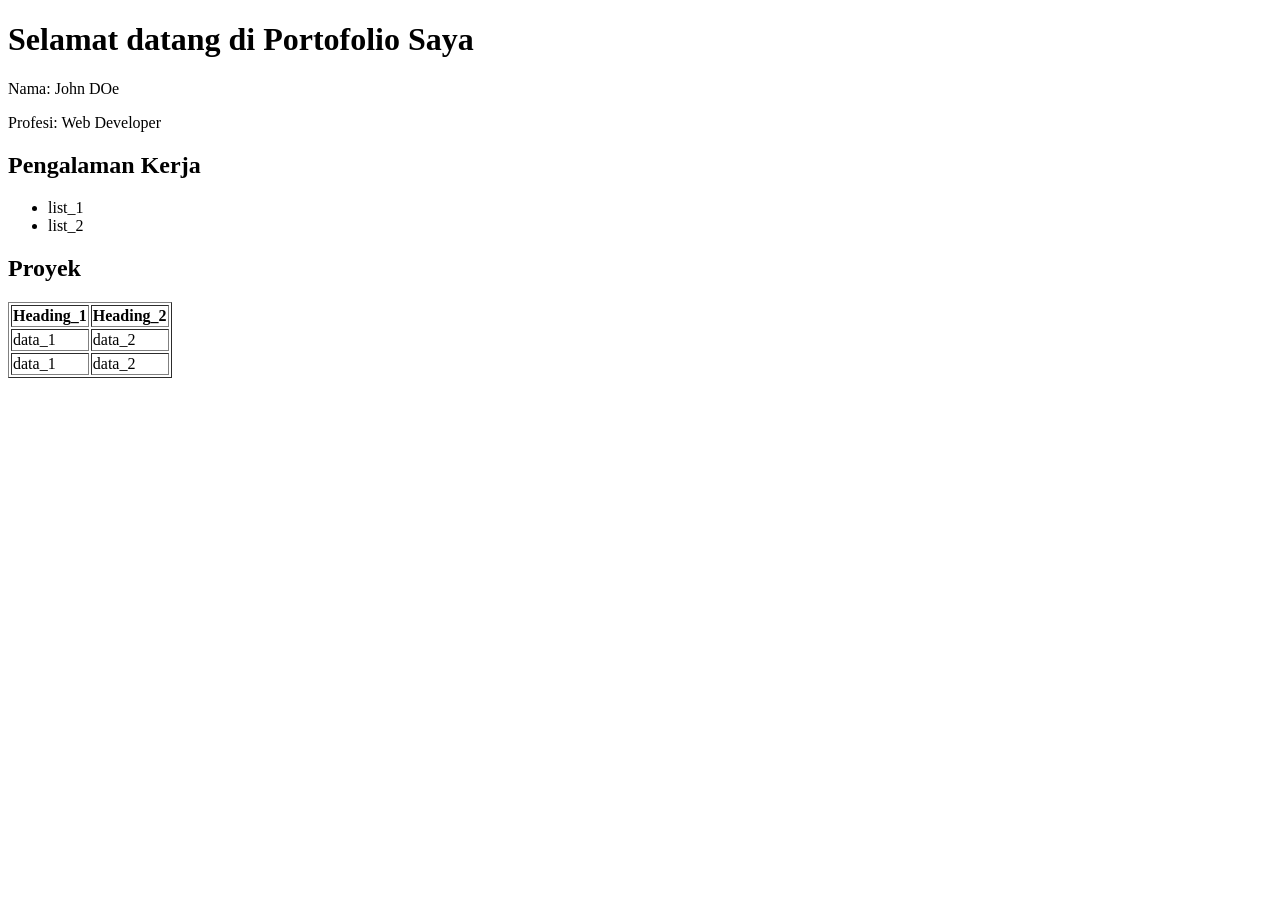
<file: pertemuan 1/index.html>
<!DOCTYPE html>
<html lang="en">

<head>
    <meta charset="UTF-8">
    <meta name="viewport" content="width=device-width, initial-scale=1.0">
    <title>Portofolio Saya</title>
</head>

<body>
    <h1>Selamat datang di Portofolio Saya</h1>
    <p>Nama: John DOe</p>
    <p>Profesi: Web Developer</p>
    <h2>Pengalaman Kerja</h2>
    <ul>
        <li>list_1</li>
        <li>list_2</li>
    </ul>
    <h2>Proyek</h2>
    <table border="1">
        <tr>
            <th>Heading_1</th>
            <th>Heading_2</th>
        </tr>
        <tr>
            <td>data_1</td>
            <td>data_2</td>
        </tr>
        <tr>
            <td>data_1</td>
            <td>data_2</td>
        </tr>
    </table>
</body>

</html>
</file>
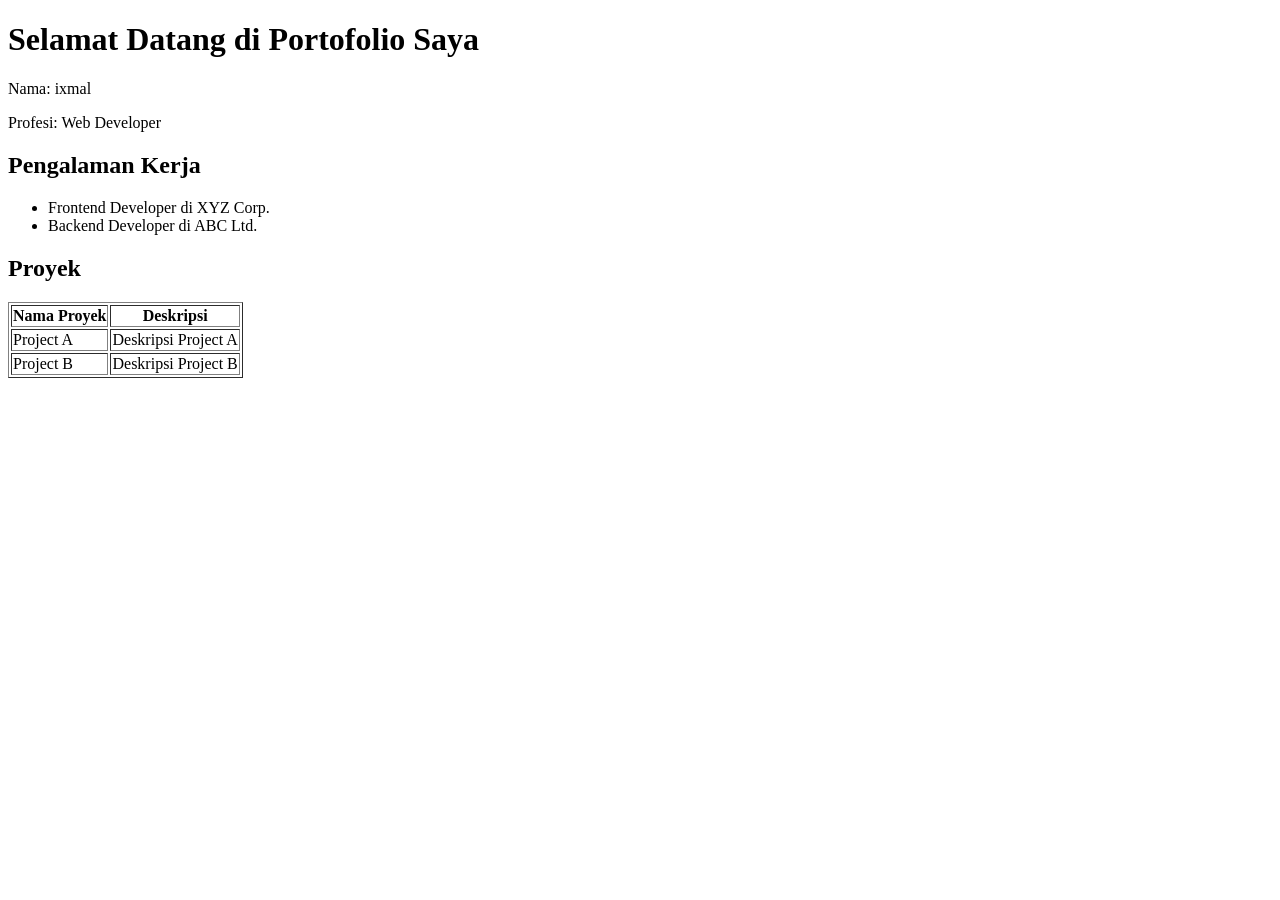
<file: Praktikum Web/index.html>
<!DOCTYPE html>
<html lang="en">
<head>
    <meta charset="UTF-8">
    <meta name="viewport" content="width=device-width, initial-scale=1.0">
    <title>Portofolio Saya</title>
</head>
<body>
    <h1>Selamat Datang di Portofolio Saya</h1>
    <p>Nama: ixmal</p>
    <p>Profesi: Web Developer</p>

    <h2>Pengalaman Kerja</h2>
    <ul>
        <li>Frontend Developer di XYZ Corp.</li>
        <li>Backend Developer di ABC Ltd.</li>
    </ul>

    <h2>Proyek</h2>
    <table border="1">
        <tr>
            <th>Nama Proyek</th>
            <th>Deskripsi</th>
        </tr>
        <tr>
            <td>Project A</td>
            <td>Deskripsi Project A</td>
        </tr>
         <tr>
            <td>Project B</td>
            <td>Deskripsi Project B</td>
        </tr>
    </table>
</body>
</html>
</file>
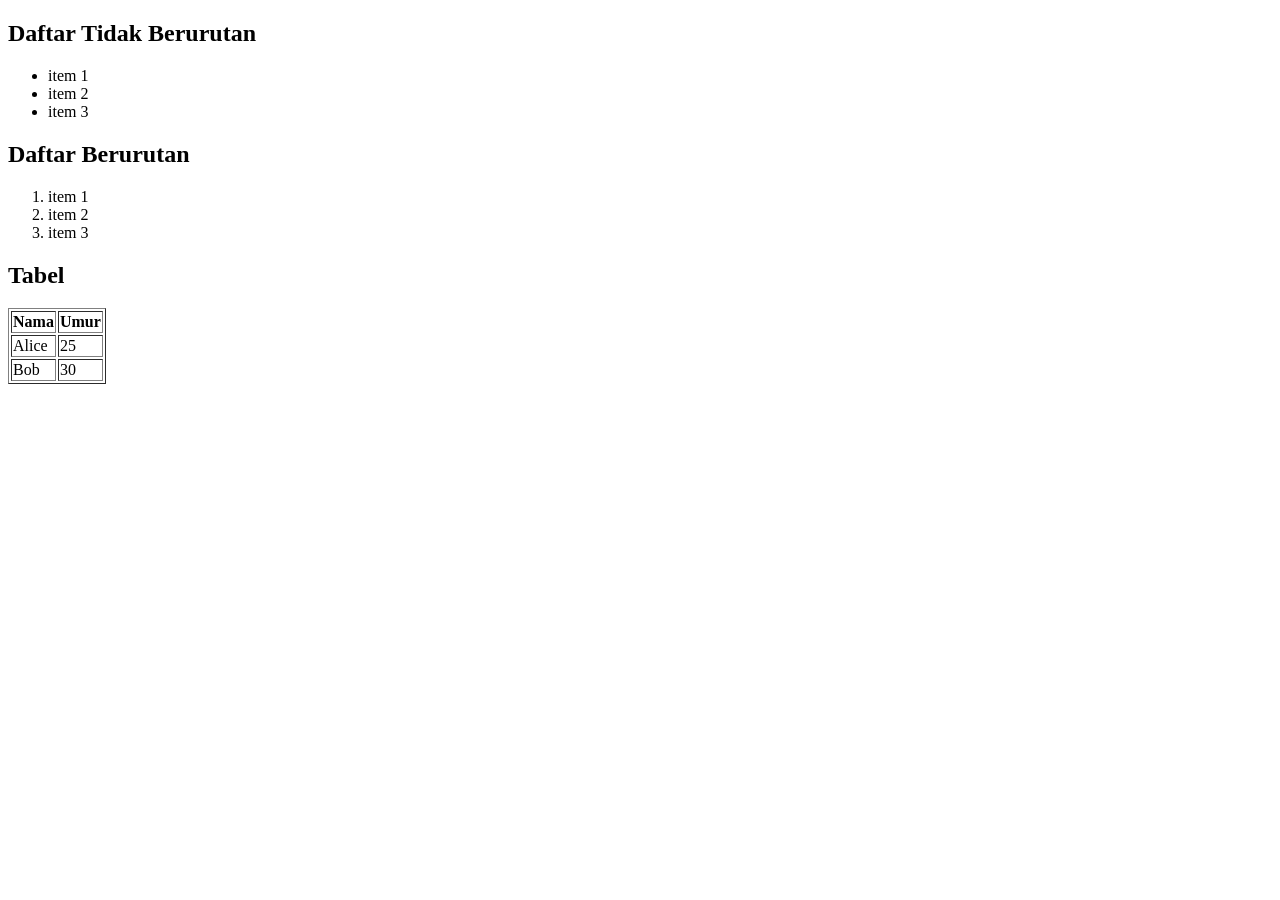
<file: D&T.html>
<!DOCTYPE html>
<html lang="en">

<head>
    <meta charset="UTF-8">
    <meta name="viewport" content="width=device-width, initial-scale=1.0">
    <title>Daftar dan Tabel</title>
</head>

<body>
    <h2>Daftar Tidak Berurutan</h2>
    <ul>
        <li>item 1</li>
        <li>item 2</li>
        <li>item 3</li>
    </ul>
    <h2>Daftar Berurutan</h2>
    <ol>
        <li>item 1</li>
        <li>item 2</li>
        <li>item 3</li>
    </ol>
    <h2>Tabel</h2>
    <table border="1">
        <tr>
            <th>Nama</th>
            <th>Umur</th>
        </tr>
        <tr>
            <td>Alice</td>
            <td>25</td>
        </tr>
        <tr>
            <td>Bob</td>
            <td>30</td>
        </tr>
    </table>
</body>

</html>
</file>
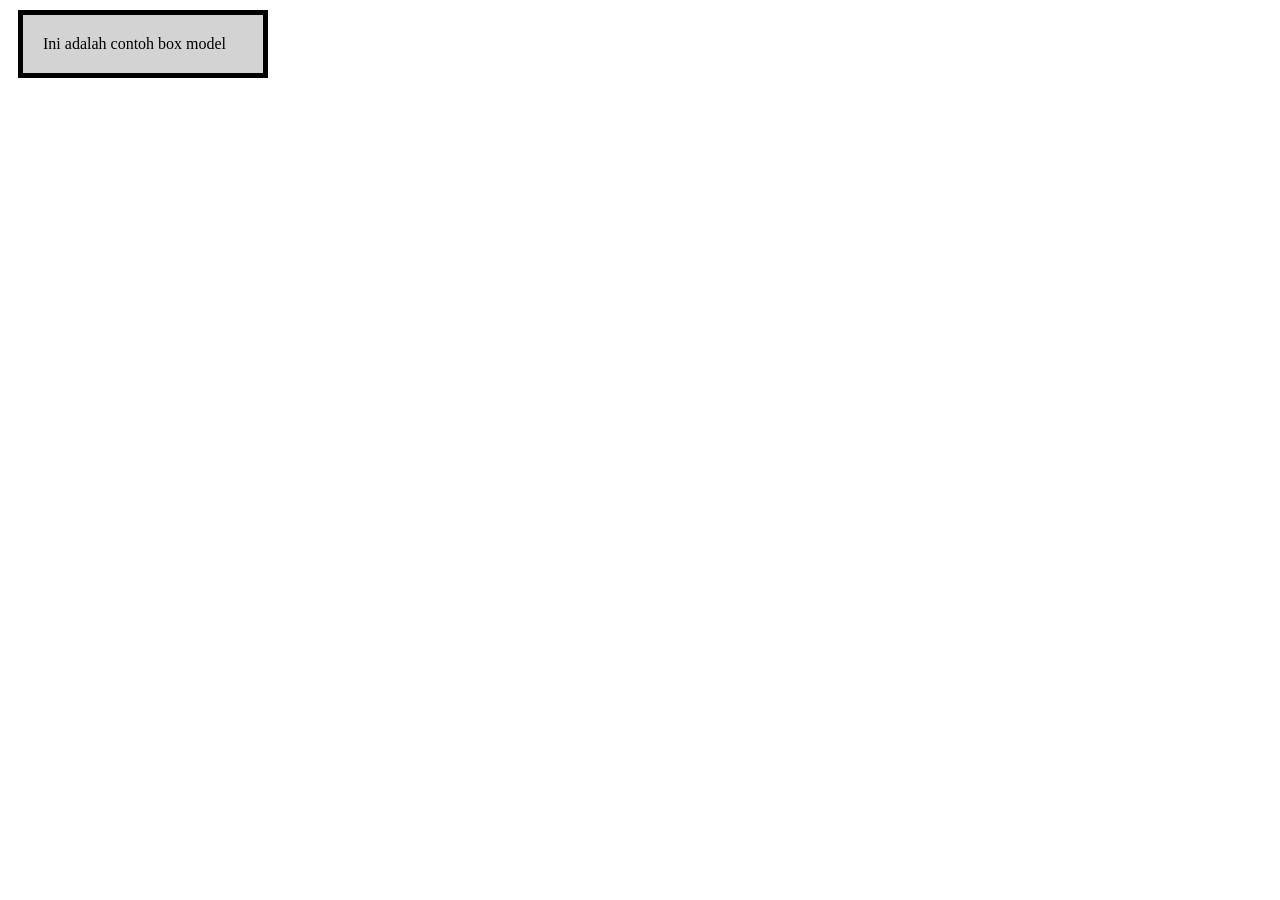
<file: pertemuan 1/boxmode.html>
<!DOCTYPE html>
<html lang="en">

<head>
    <meta charset="UTF-8">
    <meta name="viewport" content="width=device-width, initial-scale=1.0">
    <title>Box Model</title>

    <style>
        .box {
            width: 200px;
            padding: 20px;
            border: 5px solid black;
            margin: 10px;
            background-color: lightgray;
        }
    </style>
</head>

<body>
    <div class="box">Ini adalah contoh box model</div>
</body>

</html>
</file>
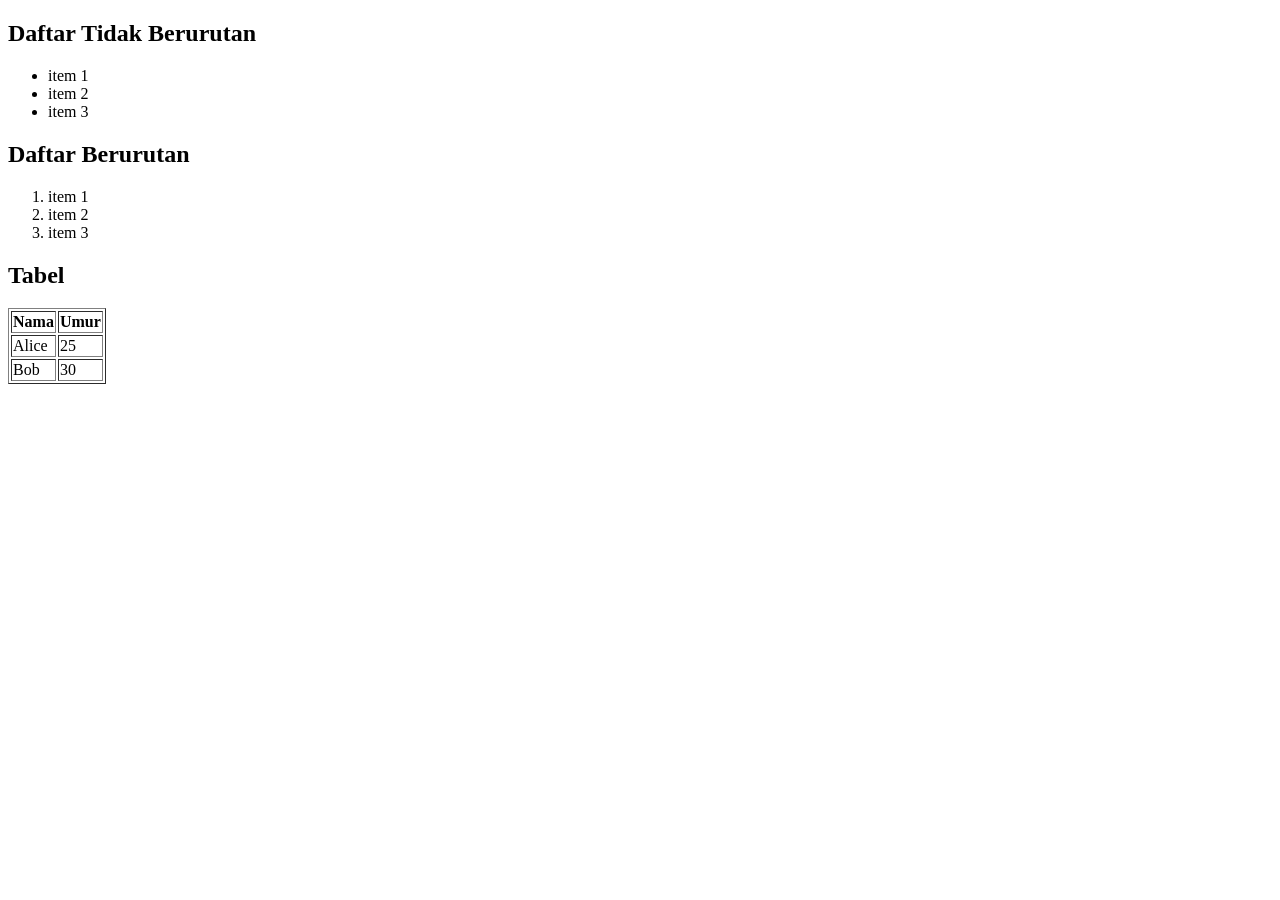
<file: pertemuan 1/d&t.html>
<!DOCTYPE html>
<html lang="en">

<head>
    <meta charset="UTF-8">
    <meta name="viewport" content="width=device-width, initial-scale=1.0">
    <title>Daftar dan Tabel</title>
</head>

<body>
    <h2>Daftar Tidak Berurutan</h2>
    <ul>
        <li>item 1</li>
        <li>item 2</li>
        <li>item 3</li>
    </ul>
    <h2>Daftar Berurutan</h2>
    <ol>
        <li>item 1</li>
        <li>item 2</li>
        <li>item 3</li>
    </ol>
    <h2>Tabel</h2>
    <table border="1">
        <tr>
            <th>Nama</th>
            <th>Umur</th>
        </tr>
        <tr>
            <td>Alice</td>
            <td>25</td>
        </tr>
        <tr>
            <td>Bob</td>
            <td>30</td>
        </tr>
    </table>
</body>

</html>
</file>
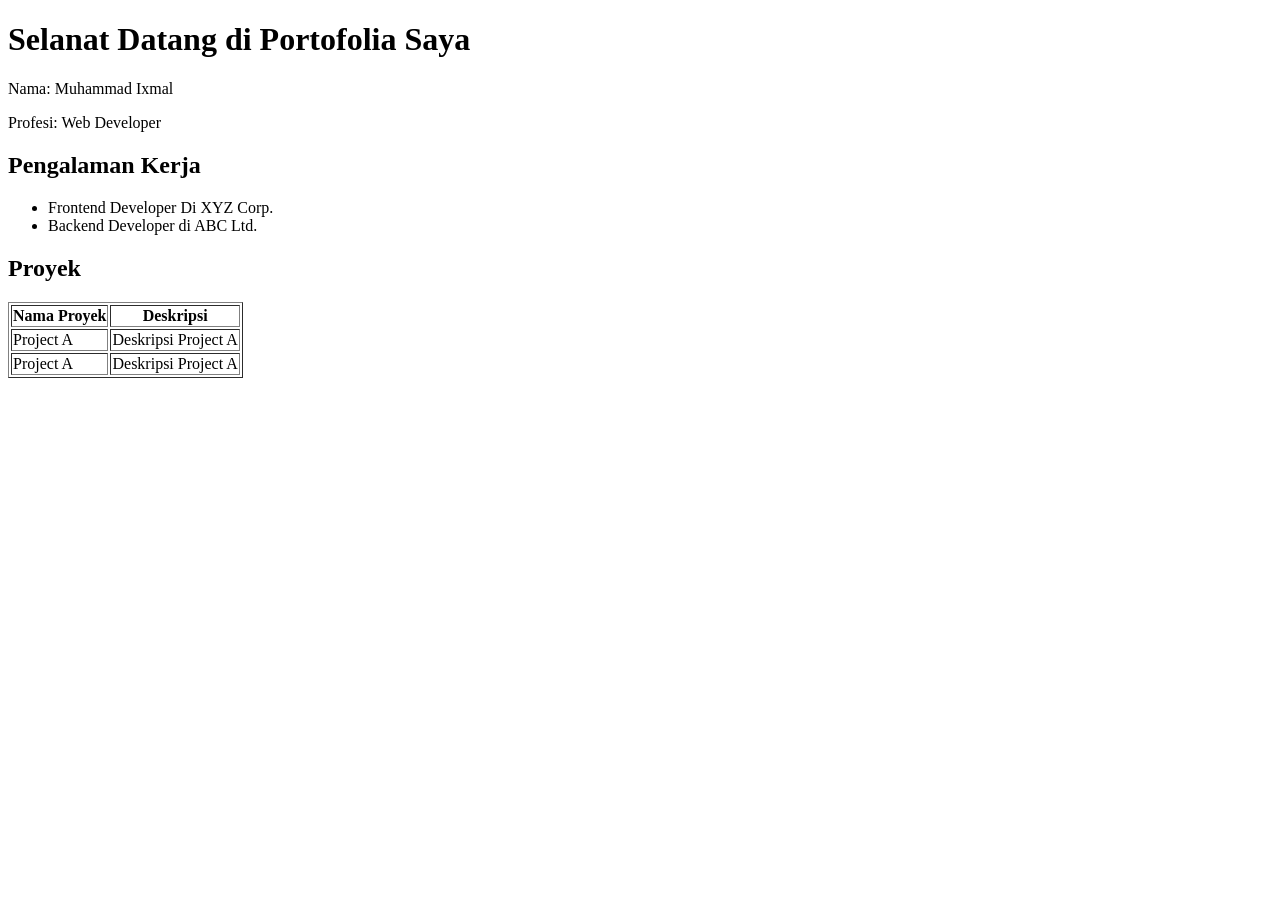
<file: pertemuan 1/pertemuan1.html>
<!DOCTYPE html>
<html lang="en">
<head>
    <meta charset="UTF-8">
    <meta name="viewport" content="width=device-width, initial-scale=1.0">
    <title>Portofolio Saya</title>
</head>
<body>
    <h1>Selanat Datang di Portofolia Saya</h1>
    <p>Nama: Muhammad Ixmal</p>
    <p>Profesi: Web Developer</p>

    <h2>Pengalaman Kerja</h2>
    <ul>
        <li>Frontend Developer Di XYZ Corp.</li>
        <li>Backend Developer di ABC Ltd.</li>
    </ul>

    <h2>Proyek</h2>
    <table border="1">
        <tr>
            <th>Nama Proyek</th>
            <th>Deskripsi</th>
        </tr>
        <tr>
            <td>Project A</td>
            <td>Deskripsi Project A</td>
        </tr>
        <tr>
            <td>Project A</td>
            <td>Deskripsi Project A</td>
        </tr>
    </table>
</body>
</html>
</file>
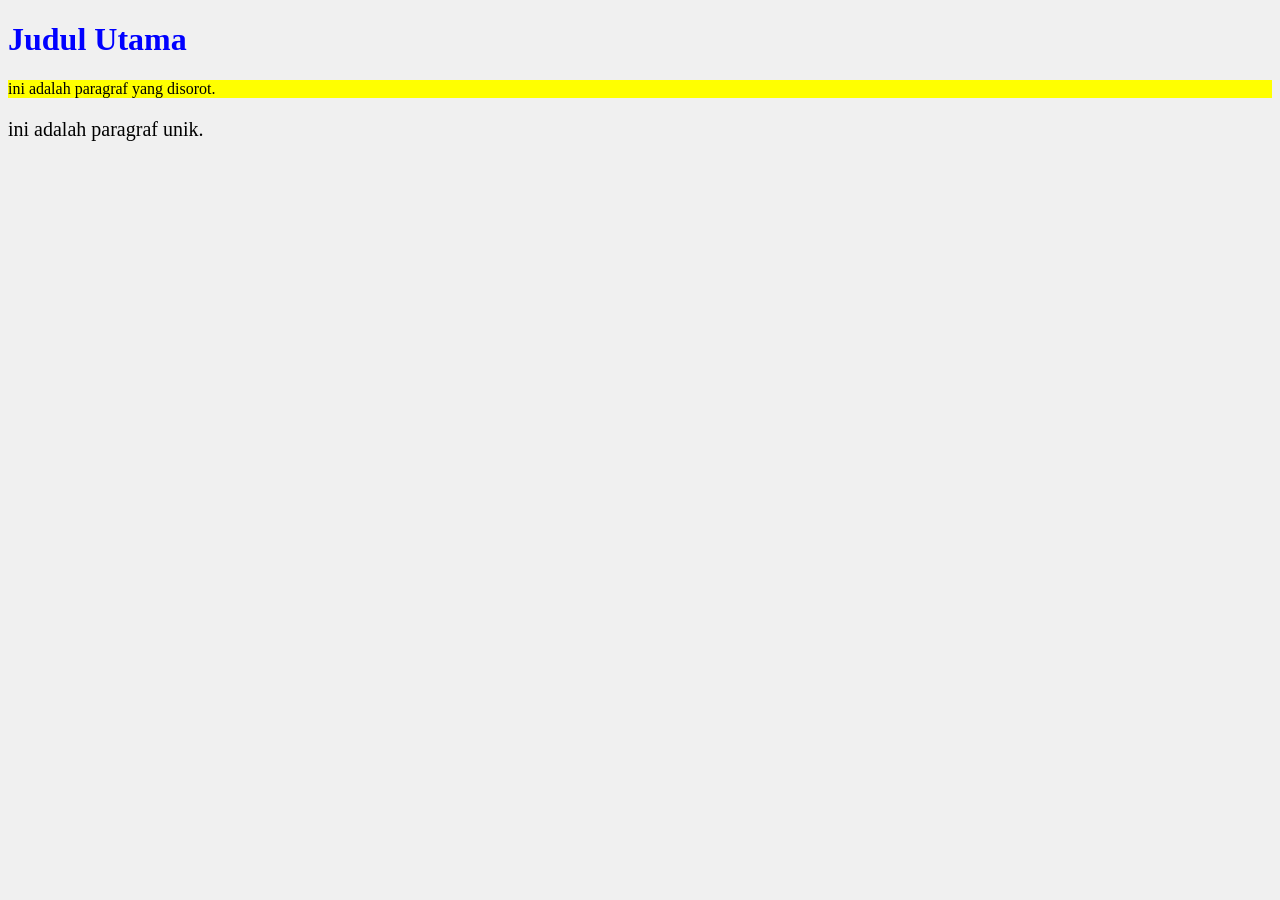
<file: pertemuan 1/styletest.html>
<!DOCTYPE html>
<html lang="en">

<head>
    <meta charset="UTF-8">
    <meta name="viewport" content="width=device-width, initial-scale=1.0">
    <title>selector dan properti css</title>

    <style>
        body {
            background-color: #f0f0f0;
        }

        h1 {
            color: blue;
        }

        .highlight {
            background-color: yellow;
        }

        #unique {
            font-size: 20px;
        }
    </style>
</head>

<body>
    <h1>Judul Utama</h1>
    <p class="highlight">ini adalah paragraf yang disorot.</p>
    <p id="unique">ini adalah paragraf unik.</p>
</body>

</html>
</file>
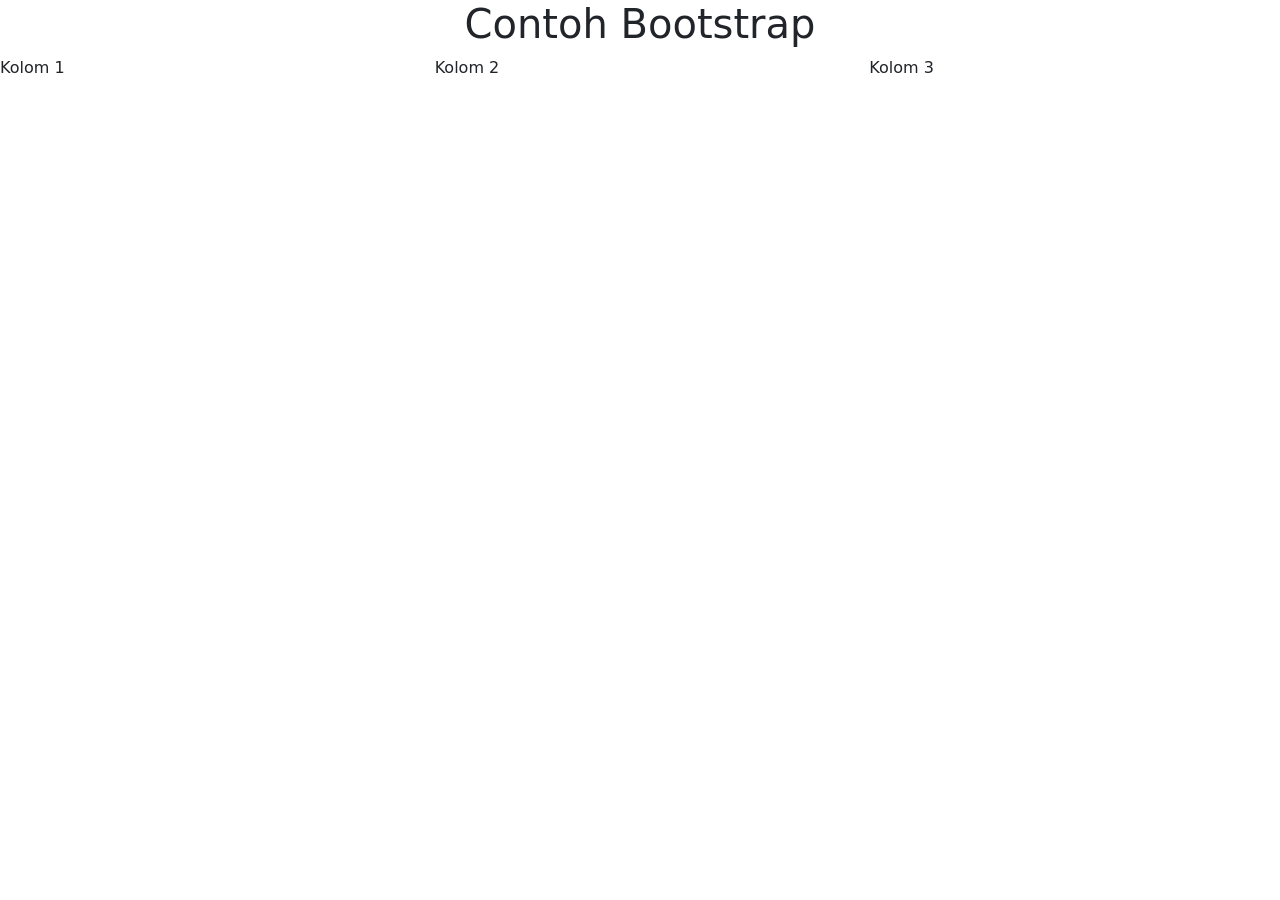
<file: pertemuan3/belajar_boostrap.html>
<!DOCTYPE html>
<html lang="en">

<head>
    <meta charset="UTF-8">
    <meta name="viewport" content="width=device-width, initial-scale=1.0">
    <title>Latihan Bootstrap</title>
    <link rel="stylesheet" href="https://cdn.jsdelivr.net/npm/bootstrap@5.3.8/dist/css/bootstrap.min.css">
</head>

<body>
    <div class="container"></div>
    <h1 class="text-center">Contoh Bootstrap</h1>
    <div class="row">
        <div class="col-sm-4">Kolom 1</div>
        <div class="col-sm-4">Kolom 2</div>
        <div class="col-sm-4">Kolom 3</div>
    </div>
    <script src="https://ajax.googleapis.com/ajax/libs/jquery/3.5.1/jquery.min.js"></script>
    <script src="https://maxcdn.bootstrapcdn.com/bootstrap/4.5.2/js/bootstrap.min.js"></script>

</body>

</html>
</file>
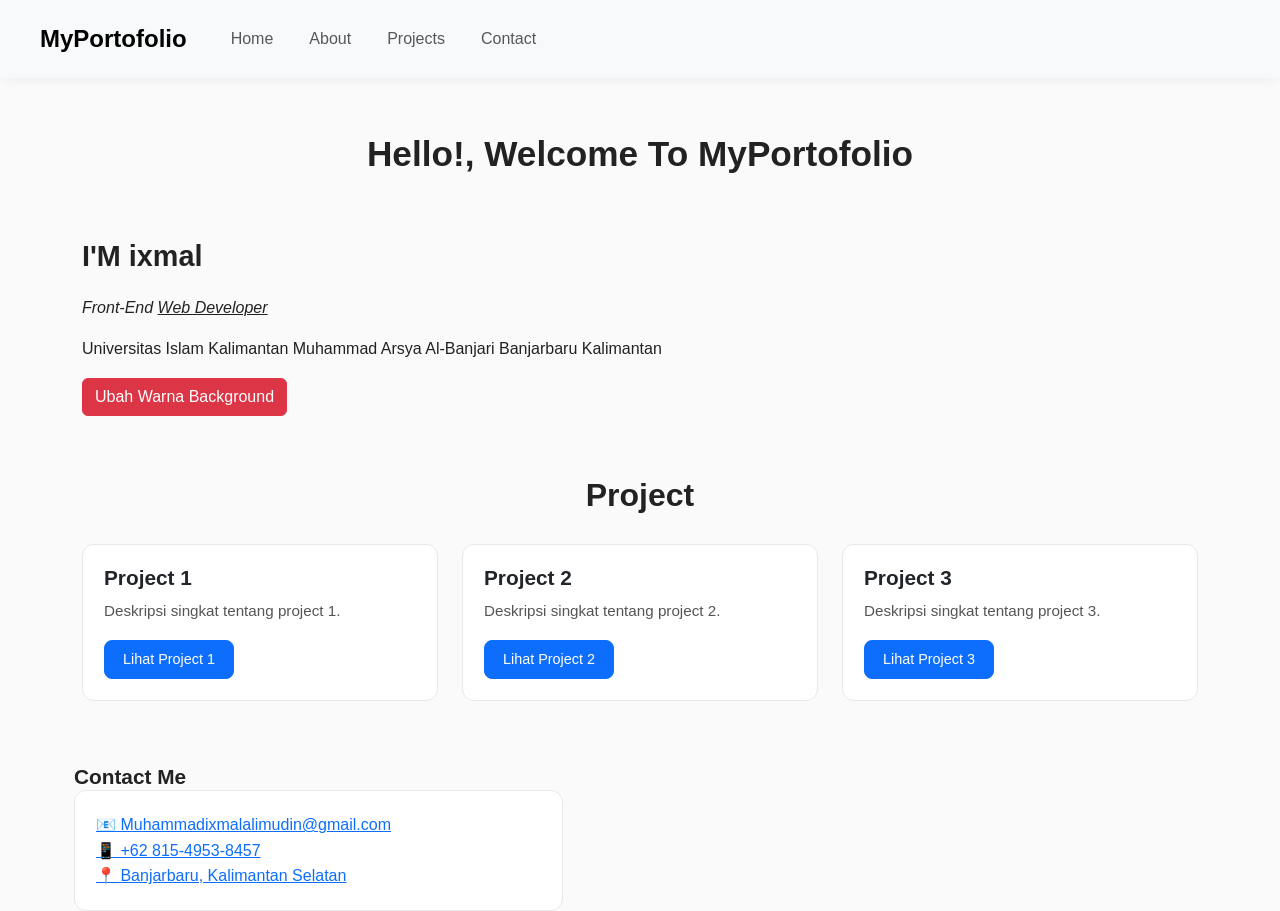
<file: pertemuan3/complit_portofolio.html>
<!DOCTYPE html>
<html lang="en">

<head>
    <meta charset="UTF-8">
    <meta name="viewport" content="width=device-width, initial-scale=1.0">
    <title>Document</title>
    <link rel="stylesheet" href="https://cdn.jsdelivr.net/npm/bootstrap@5.3.8/dist/css/bootstrap.min.css">
    <link rel="stylesheet" href="https://cdn.jsdelivr.net/npm/bootstrap@5.3.8/dist/js/bootstrap.bundle.min.js">
    <script src="https://cdn.jsdelivr.net/npm/@popperjs/core@2.11.8/dist/umd/popper.min.js"
        integrity="sha384-I7E8VVD/ismYTF4hNIPjVp/Zjvgyol6VFvRkX/vR+Vc4jQkC+hVqc2pM8ODewa9r"
        crossorigin="anonymous"></script>
    <script src="https://cdn.jsdelivr.net/npm/bootstrap@5.3.8/dist/js/bootstrap.min.js"
        integrity="sha384-G/EV+4j2dNv+tEPo3++6LCgdCROaejBqfUeNjuKAiuXbjrxilcCdDz6ZAVfHWe1Y"
        crossorigin="anonymous"></script>
    <link rel="stylesheet" href="style.css">
    <script src="background.js"></script>
</head>

<body>
    <nav class="navbar navbar-expand-sm navbar-light bg-light">
        <a class="navbar-brand" href="#"><b>MyPortofolio</b></a>
        <div class="collapse navbar-collapse" id="navbarNav">
            <ul class="navbar-nav">
                <li class="nav-item active">
                    <a class="nav-link" href="#greeting">Home</a>
                </li>
                <li class="nav-item active">
                    <a class="nav-link" href="#about">About</a>
                </li>
                <li class="nav-item">
                    <a class="nav-link" href="#project">Projects</a>
                </li>
                <li class="nav-item">
                    <a class="nav-link" href="#contact">Contact</a>
                </li>
            </ul>
        </div>
    </nav>

    <div class="container mt-5 ">
        <p class="greeting" id="greeting">Hello!, Welcome To MyPortofolio</p>
        <p class="Nama" id="Nama">I'M ixmal</p>
        <p><i>Front-End <u>Web Developer</u></i></p>
        <p id="about">Universitas Islam Kalimantan Muhammad Arsya Al-Banjari Banjarbaru Kalimantan</p>
        <button class="btn btn-danger" onclick="ubahBackground()">Ubah Warna Background</button>
        <h3 class="project" id="project">Project</h3>
        <div class="row">
            <div class="col-sm-4">
                <div class="card">
                    <div class="card-body">
                        <h5 class="card-title">Project 1</h5>
                        <p class="card-text">Deskripsi singkat tentang project 1.</p>
                        <a href="portofolio.html" class="btn btn-primary">Lihat Project 1</a>
                    </div>
                </div>
            </div>
            <div class="col-sm-4">
                <div class="card">
                    <div class="card-body">
                        <h5 class="card-title">Project 2</h5>
                        <p class="card-text">Deskripsi singkat tentang project 2.</p>
                        <a href="" class="btn btn-primary">Lihat Project 2</a>
                    </div>
                </div>
            </div>
            <div class="col-sm-4">
                <div class="card">
                    <div class="card-body">
                        <h5 class="card-title">Project 3</h5>
                        <p class="card-text">Deskripsi singkat tentang project 3.</p>
                        <a href="#" class="btn btn-primary">Lihat Project 3</a>
                    </div>
                </div>
            </div>
        </div>
    </div>
    <div class="row mt-3" style="margin-left: 62px;">
        <h5 class="card-title mt-5" id="contact">Contact Me</h5>
        <div class="col-sm-5">
            <div class="card">
                <div class="card-body">
                    <a href="">📧 Muhammadixmalalimudin@gmail.com</a><br>
                    <a href="">📱 +62 815-4953-8457</a><br>
                    <a href="">📍 Banjarbaru, Kalimantan Selatan</a>
                </div>
            </div>
        </div>
</body>

</html>
</file>
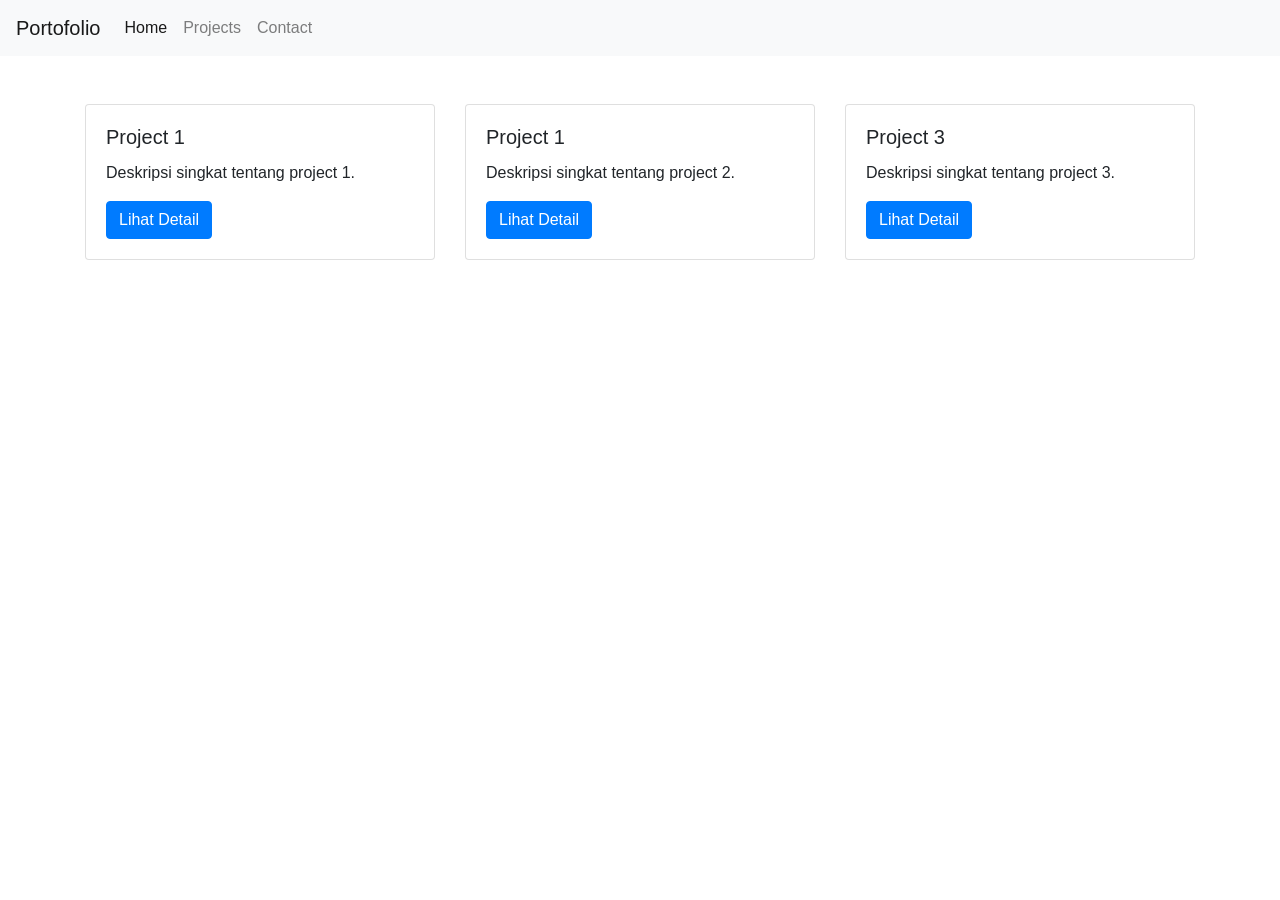
<file: pertemuan3/portofolio_bostrap.html>
<!DOCTYPE html>
<html>

<head>
    <title>Portofolio Bootstrap</title>
    <link rel="stylesheet" href="https://maxcdn.bootstrapcdn.com/bootstrap/4.5.2/css/bootstrap.min.css">
</head>

<body>
    <nav class="navbar navbar-expand-sm navbar-light bg-light">
        <a class="navbar-brand" href="#">Portofolio</a>
        <div class="collapse navbar-collapse" id="navbarNav">
            <ul class="navbar-nav">
                <li class="nav-item active">
                    <a class="nav-link" href="#">Home</a>
                </li>
                <li class="nav-item">
                    <a class="nav-link" href="#">Projects</a>
                </li>
                <li class="nav-item">
                    <a class="nav-link" href="#">Contact</a>
                </li>
            </ul>
        </div>
    </nav>
    <div class="container mt-5">
        <div class="row">
            <div class="col-sm-4">
                <div class="card">
                    <div class="card-body">
                        <h5 class="card-title">Project 1</h5>
                        <p class="card-text">Deskripsi singkat tentang project 1.</p>
                        <a href="#" class="btn btn-primary">Lihat Detail</a>
                    </div>
                </div>
            </div>
            <div class="col-sm-4">
                <div class="card">
                    <div class="card-body">
                        <h5 class="card-title">Project 1</h5>
                        <p class="card-text">Deskripsi singkat tentang project 2.</p>
                        <a href="#" class="btn btn-primary" >Lihat Detail</a>
                    </div>
                </div>
            </div>
            <div class="col-sm-4">
                <div class="card">
                    <div class="card-body">
                        <h5 class="card-title">Project 3</h5>
                        <p class="card-text">Deskripsi singkat tentang project 3.</p>
                        <a href="#" class="btn btn-primary">Lihat Detail</a>
                    </div>
                </div>
            </div>
        </div>
    </div>
    <script src="https://ajax.googleapis.com/ajax/libs/jquery/3.5.1/jquery.min.js"></script>
    <script src="https://maxcdn.bootstrapcdn.com/bootstrap/4.5.2/js/bootstrap.min.js"></script>
</body>

</html>
</file>
<file: pertemuan3/style.css>
* {
    margin: 0;
    padding: 0;
    box-sizing: border-box;
    font-family: "Poppins", sans-serif;
}

body {
    background-color: #fafafa;
    color: #222;
    line-height: 1.6;
}
.navbar {
    box-shadow: 0 2px 10px rgba(0,0,0,0.05);
    padding: 15px 40px;
}

.navbar-brand {
    font-size: 1.5rem;
    font-weight: 700;
}

.nav-link {
    margin-left: 20px;
    font-weight: 500;
    transition: 0.3s ease;
}

.nav-link:hover {
    color: #0a0a0b !important;
    font-weight: bold;
}

.greeting {
    font-size: 2.2rem;
    font-weight: 700;
    text-align: center;
    margin-top: 40px;
    margin-bottom: 50px;
}

.Nama {
    font-size: 1.8rem;
    font-weight: 600;
    margin-top: 40px;
}

.Skill {
    font-size: 1.1rem;
    color: #444;
    margin-bottom: 15px;
}

.project {
    text-align: center;
    margin-top: 60px;
    margin-bottom: 30px;
    font-weight: 700;
    font-size: 2rem;
}

.card {
    border-radius: 12px;
    border: 1px solid #e8e8e8;
    padding: 5px;
    transition: 0.3s ease;
}

.card:hover {
    transform: translateY(-5px);
    box-shadow: 0 10px 25px rgba(0,0,0,0.08);
}

.card-title {
    font-size: 1.3rem;
    font-weight: 600;
}

.card-text {
    font-size: 0.95rem;
    color: #555;
}

.btn-primary {
    border-radius: 8px;
    padding: 8px 18px;
    font-size: 0.9rem;
}

#contact .card {
    margin-top: 30px;
    border-radius: 12px;
    padding: 20px;
}

#contact a {
    text-decoration: none;
    font-size: 0.95rem;
    color: #333;
}

#contact a:hover {
    color: #0d6efd;
}

@media (max-width: 768px) {
    .Introduce {
        font-size: 1.8rem;
    }

    .project {
        font-size: 1.7rem;
    }

    .Nama {
        font-size: 1.5rem;
    }

    #contact {
        margin-left: 0 !important;
    }
}
</file>
